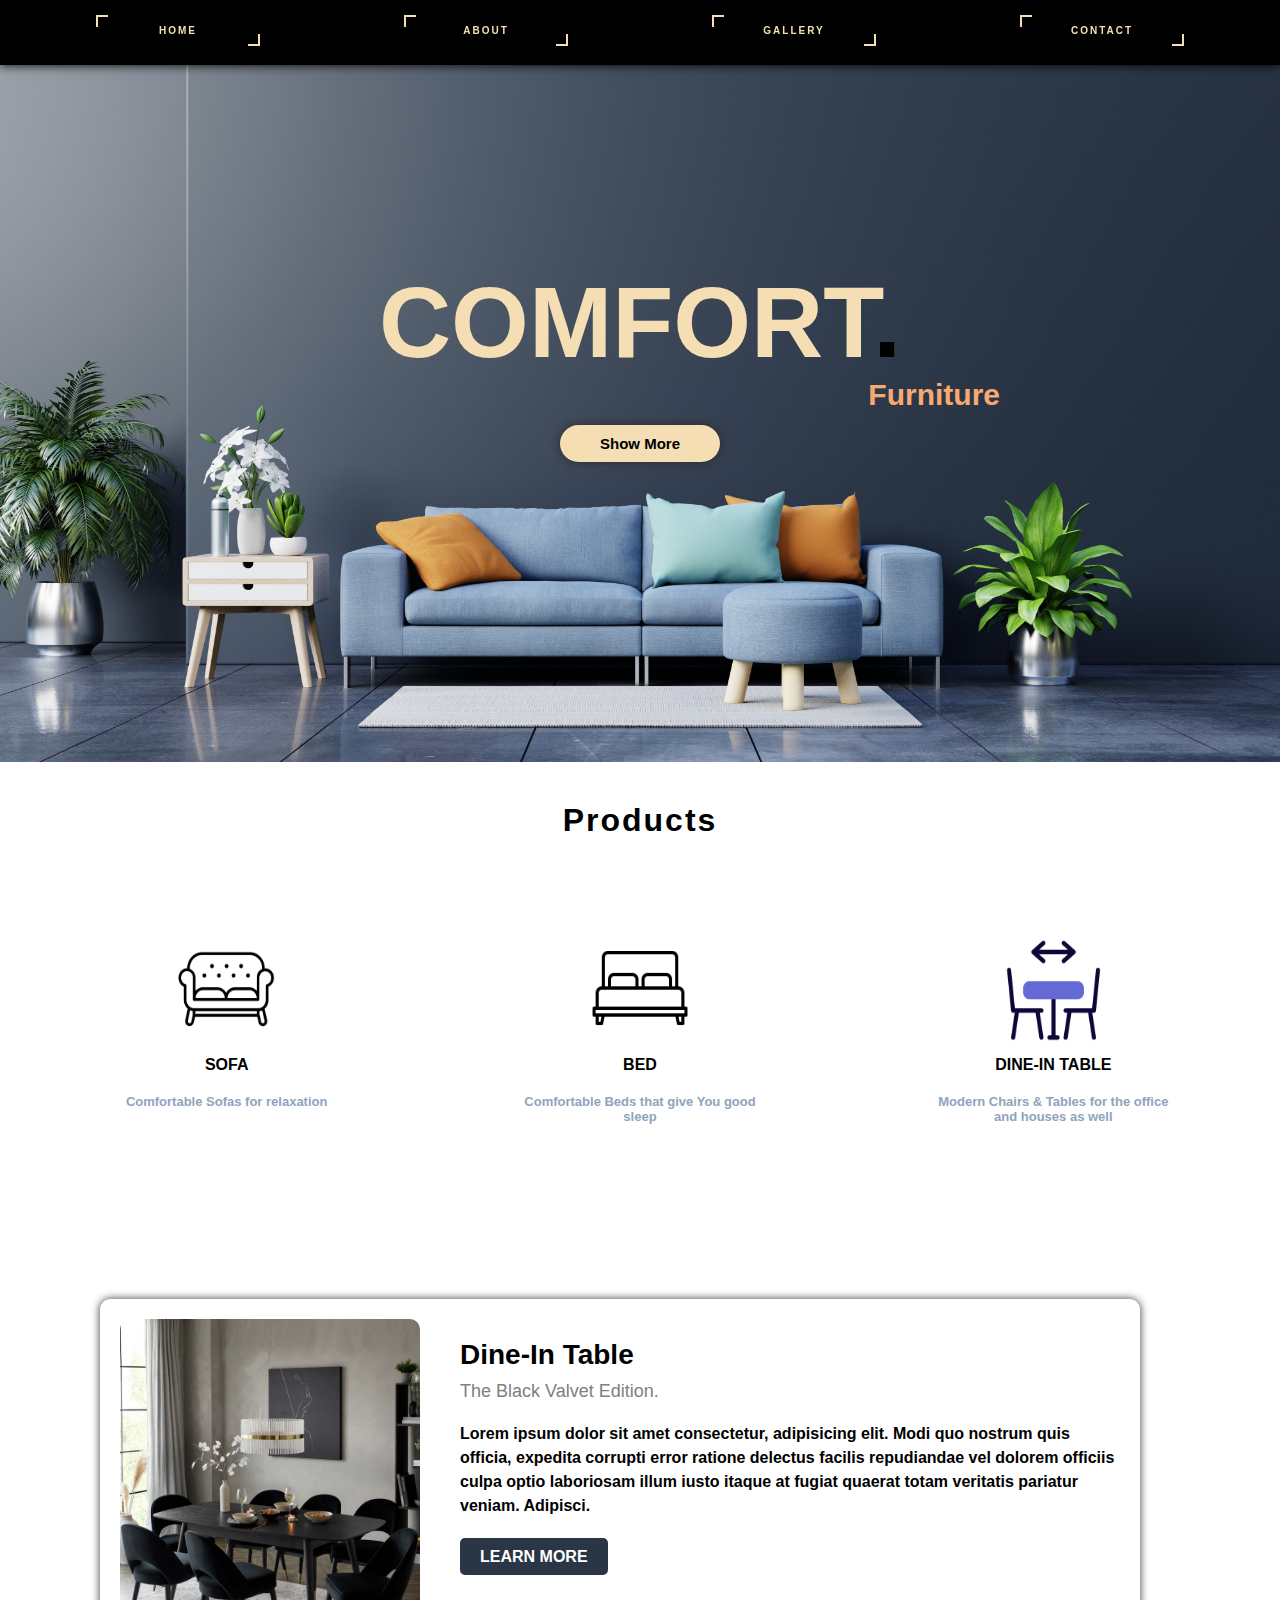
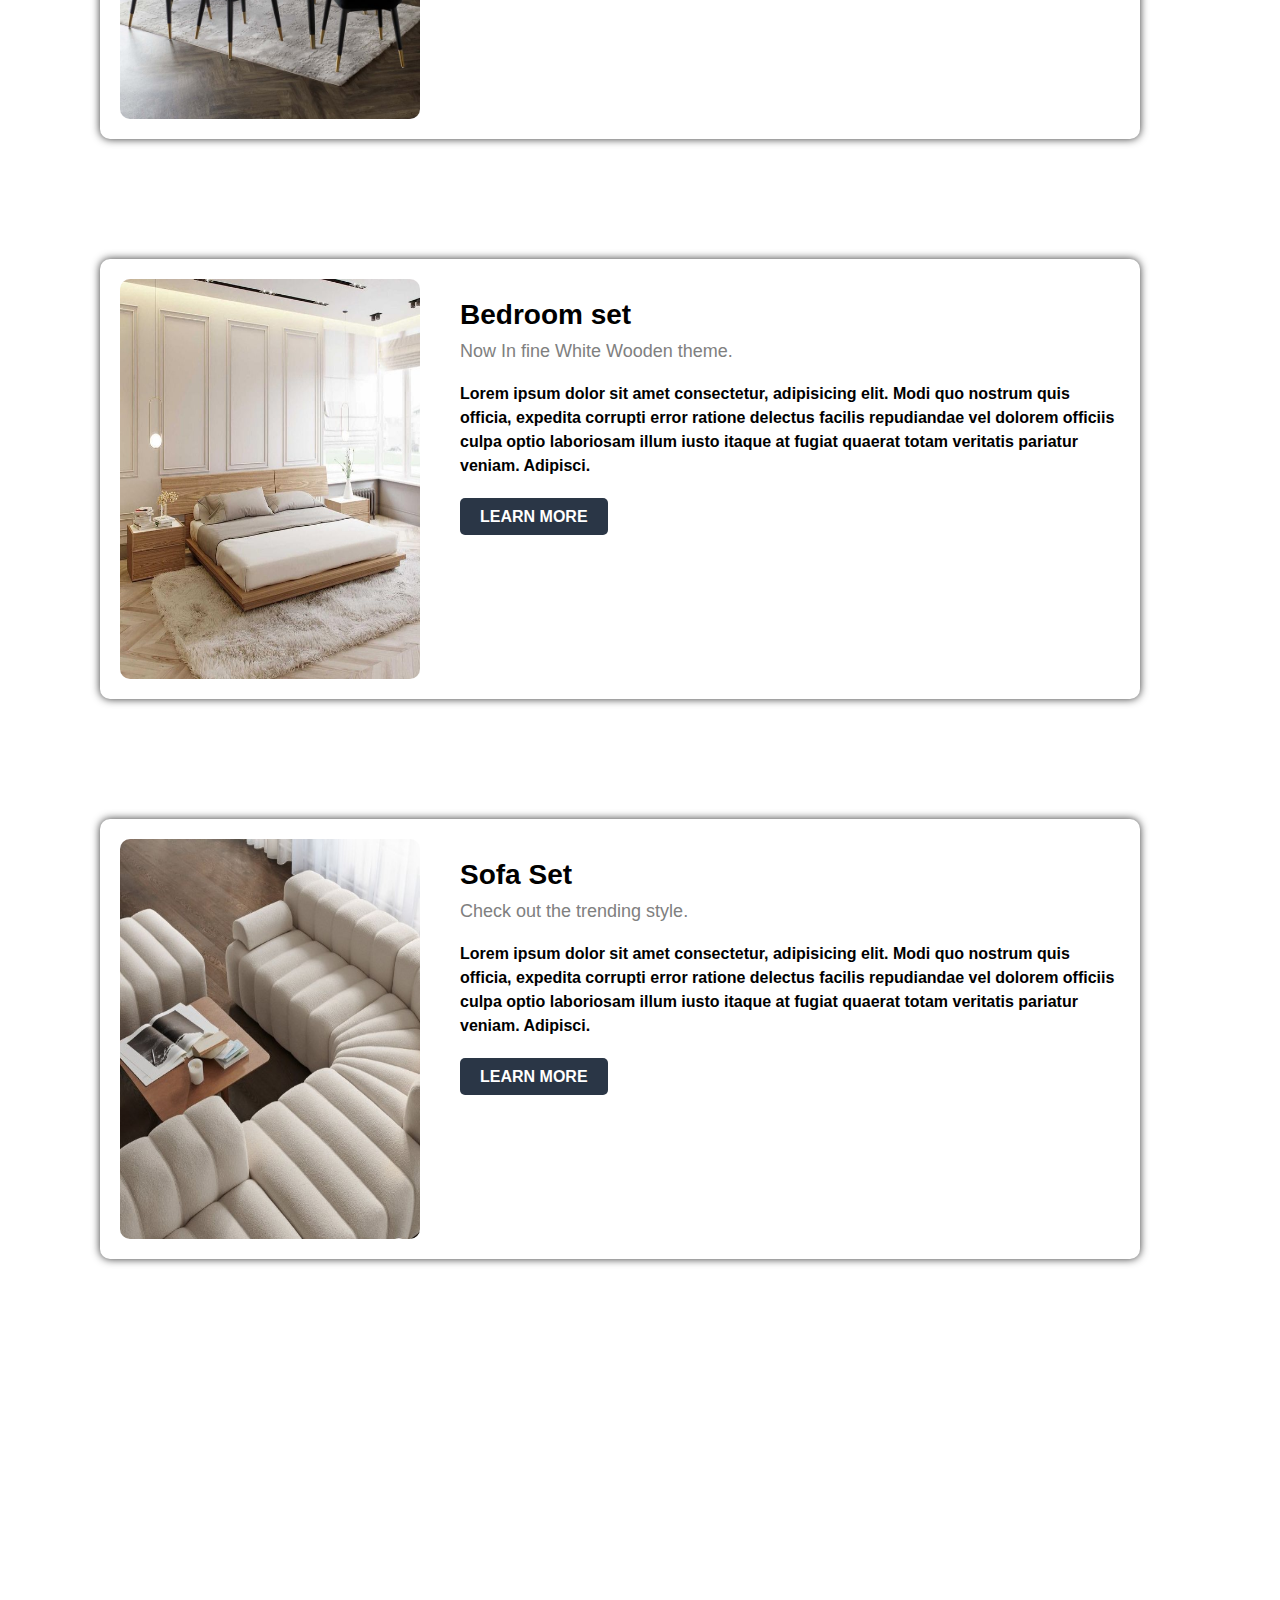
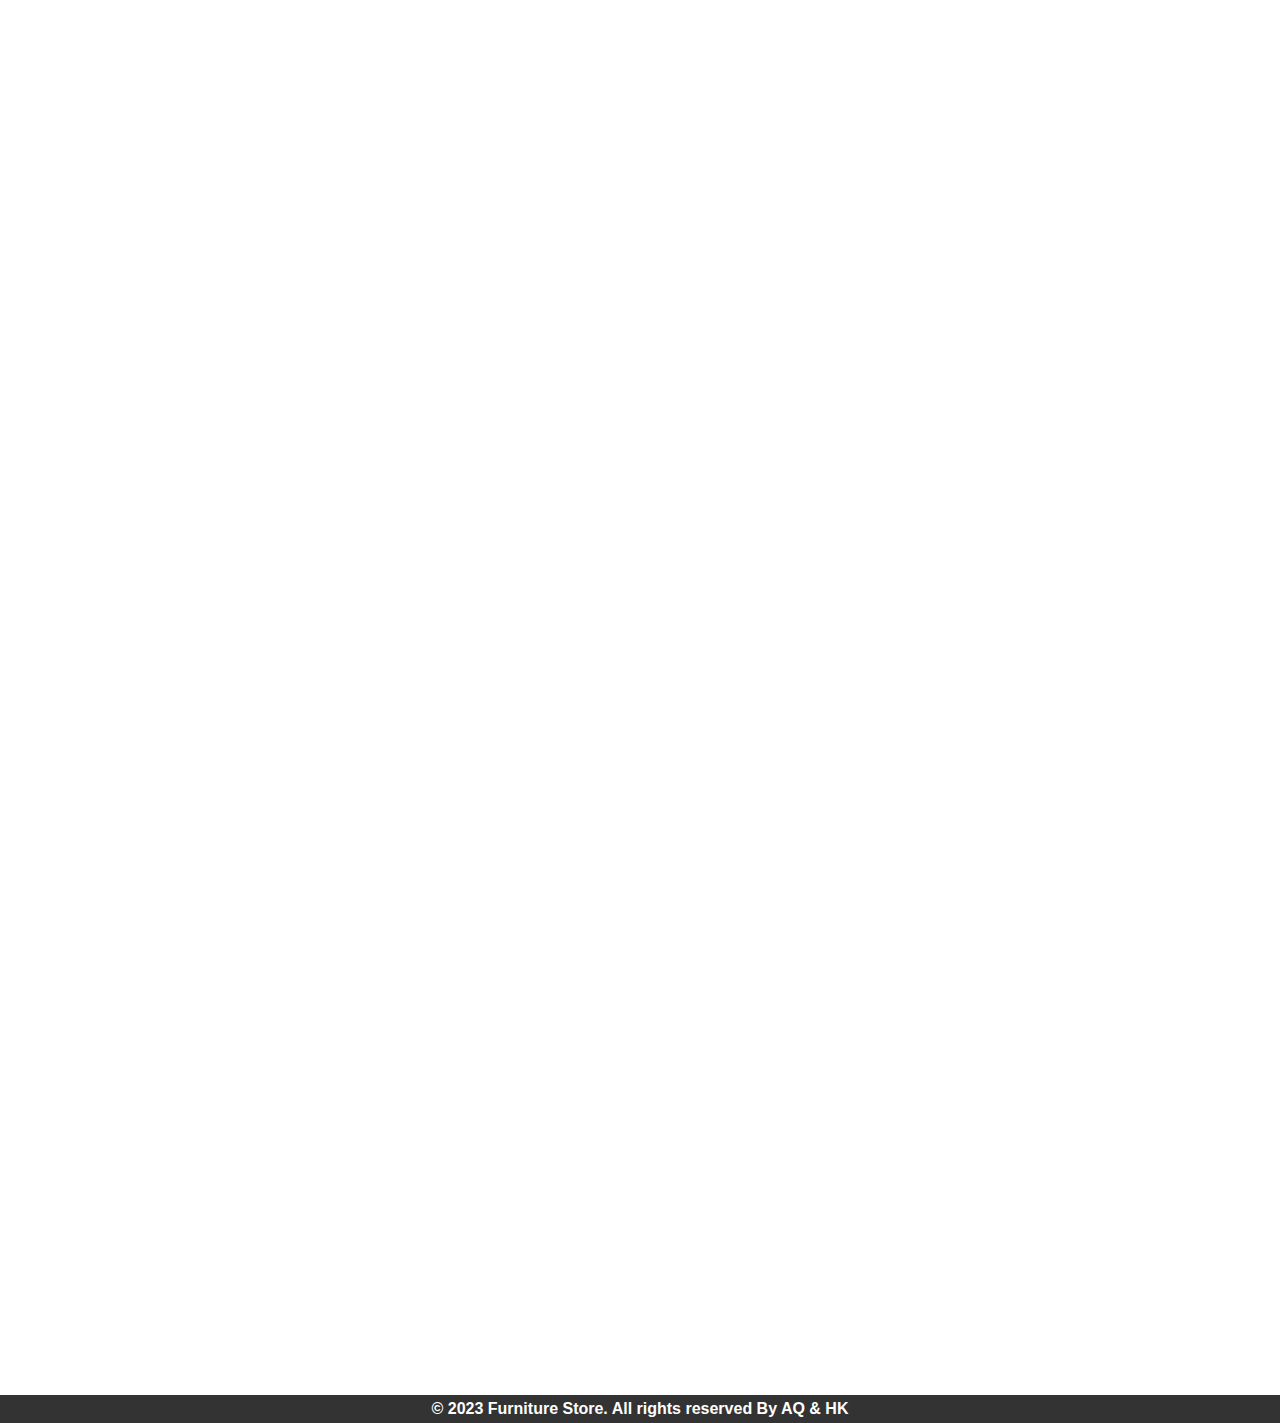
<file: index.html>
<!DOCTYPE html>
<html lang="en">
<head>
    <meta charset="UTF-8">
    <meta name="viewport" content="width=device-width, initial-scale=1.0">
    <title>Home</title>
    <link rel="stylesheet" href="style.css">
</head>
<body>
    <header>
        <div class="navbar">
            <a href="index.html">HOME</a>
            <a href="">ABOUT</a>
            <a href="">GALLERY</a>
            <a href="">CONTACT</a>
        </div>
    </header>
    <main>
    
        <div class="banner">
            <div class="banner-text">
                <h2>Comfort<span style="color: black; ">.</span></h2>
                <p>Furniture</p>
            </div>
            <div class="btn">
            <p>Show More</p>
            </div>
        </div>
        <div class="main-label">
            <h2>Products</h2>
        </div>
        <section>
        <div class="courses">
             
            <div class="course">
                <img src="./images/sofa.png" alt"Bed">
                <h2>SOFA</h2>
                <p>Comfortable Sofas for relaxation</p>
            </div>
            
            <div class="course Bed">
                <img src="./images/bed.png" alt="Sofa">
                <h2>BED</h2>
                <p>Comfortable Beds that give You good sleep</p>
            </div>
             
            <div class="course">
                <img src="./images/restaurant.png" alt="Dine-In Tables">
                <h2>DINE-IN TABLE</h2>
                <p>Modern Chairs & Tables for the office and houses as well</p>
            </div>
        
        </div>
        </section>
        <section>
            <div class="container">
                <img src="./images/Clover Black Velvet Dining Chair - Set of 2.jfif" alt="Drop Chair - Yellow Leather Edition">
                <div class="content">
                    <h1>Dine-In Table</h1>
                    <h2>The Black Valvet Edition.</h2>
                    <p>Lorem ipsum dolor sit amet consectetur, adipisicing elit. Modi quo nostrum quis officia, expedita corrupti error ratione delectus facilis repudiandae vel dolorem officiis culpa optio laboriosam illum iusto itaque at fugiat quaerat totam veritatis pariatur veniam. Adipisci.</p>
                    <a href="/table.html" class="butto">Learn More</a>
                </div>
            </div>
            <div  class="container">

                <img src="./images/Mila Pendant Lamp  9_8 _ Dia 25cm-Gold.jfif" alt="Drop Chair - Yellow Leather Edition">
                <div class="content">
                    <h1>Bedroom set</h1>
                    <h2>Now In fine White Wooden theme.</h2>
                    <p>Lorem ipsum dolor sit amet consectetur, adipisicing elit. Modi quo nostrum quis officia, expedita corrupti error ratione delectus facilis repudiandae vel dolorem officiis culpa optio laboriosam illum iusto itaque at fugiat quaerat totam veritatis pariatur veniam. Adipisci.</p>
                    <a href="/bed.html" class="butto">Learn More</a>
                </div>
            </div>
            <div class="container">
                <img src="./images/{93BF8AE1-EBC7-45D5-8115-A05A61A1380D}.png.jpg" alt="Drop Chair - Yellow Leather Edition">
                <div class="content">
                    <h1>Sofa Set</h1>
                    <h2>Check out the trending style.</h2>
                    <p>Lorem ipsum dolor sit amet consectetur, adipisicing elit. Modi quo nostrum quis officia, expedita corrupti error ratione delectus facilis repudiandae vel dolorem officiis culpa optio laboriosam illum iusto itaque at fugiat quaerat totam veritatis pariatur veniam. Adipisci.</p>
                    <a href="/sofa.html" class="butto">Learn More</a>
                </div>
            </div>
        </section>
    </main>
    <br>
    <footer>
        <p>
            &copy; 2023 Furniture Store. All rights reserved By AQ & HK
        </p>
    </footer>    
</body>
</html>
</file>
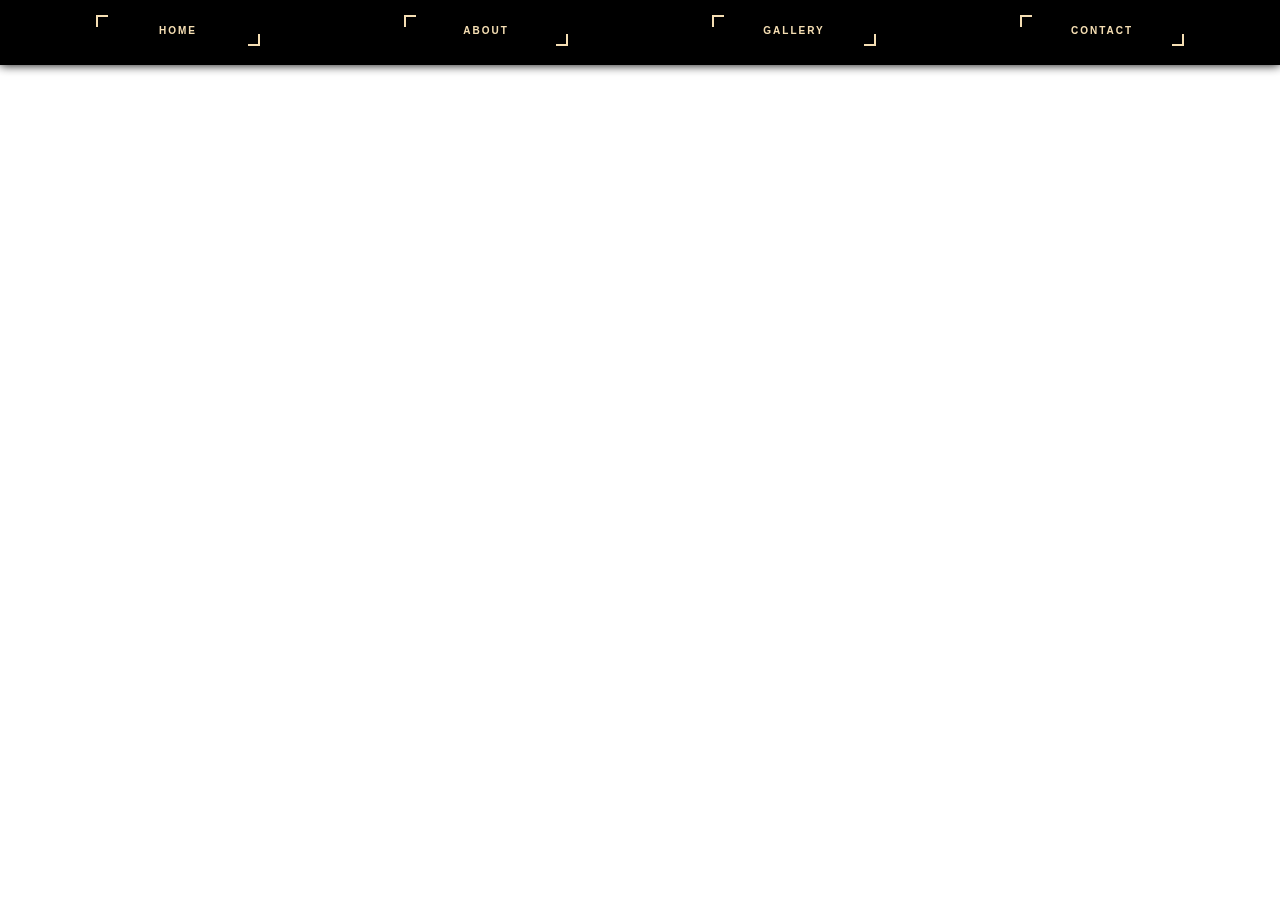
<file: bed.html>
<!DOCTYPE html>
<html lang="en">
<head>
    <meta charset="UTF-8">
    <meta name="viewport" content="width=device-width, initial-scale=1.0">
    <title>Bedroom[Comfort.furniture]</title>
    <link rel="stylesheet" href="style.css">
</head>
<body>
    <header>
        <div class="navbar">
            <a href="index.html">HOME</a>
            <a href="">ABOUT</a>
            <a href="">GALLERY</a>
            <a href="">CONTACT</a>
        </div>
    </header>
</body>
</html>
</file>
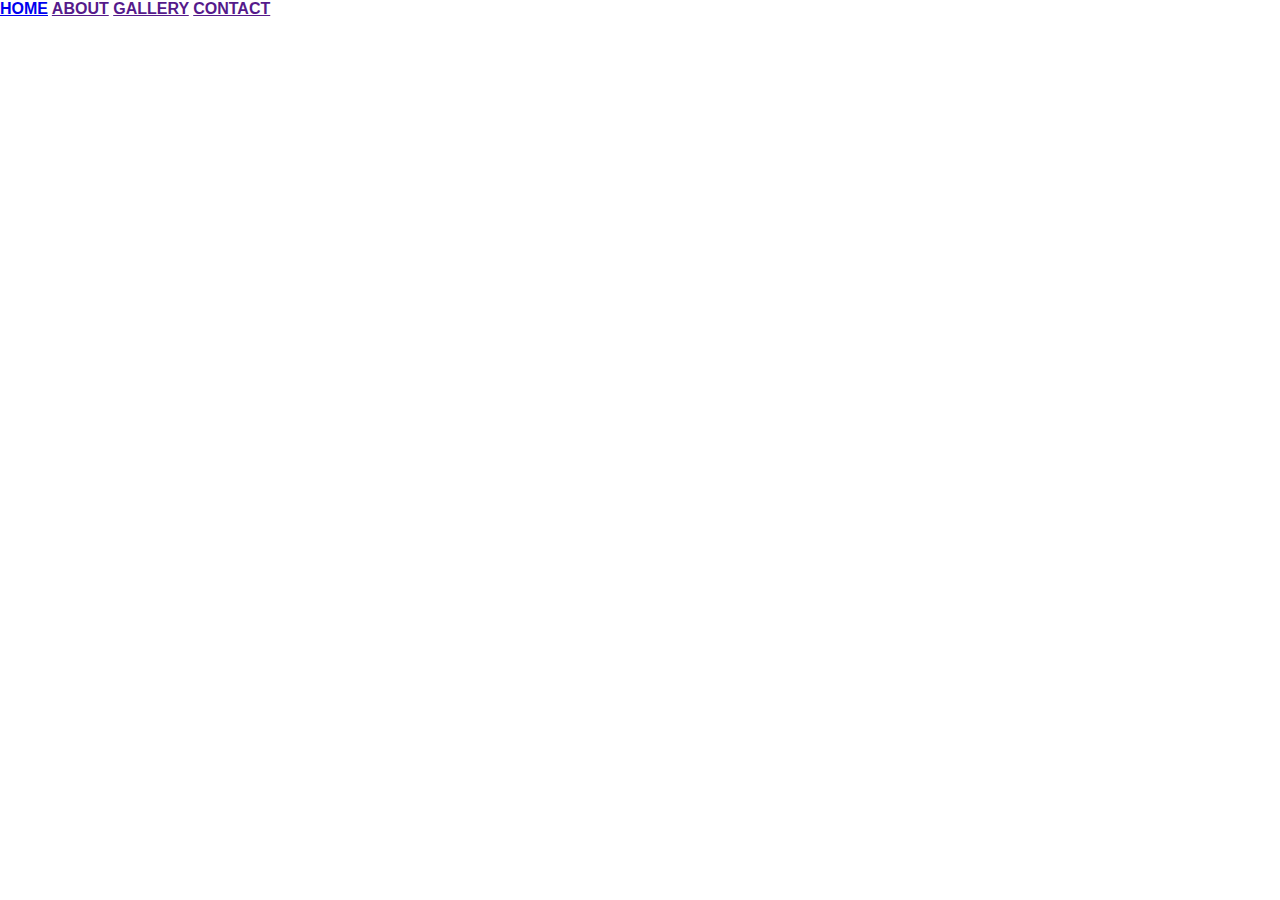
<file: sofa.html>
<!DOCTYPE html>
<html lang="en">
<head>
    <meta charset="UTF-8">
    <meta name="viewport" content="width=device-width, initial-scale=1.0">
    <title>Sofa[Comfort.furniture]</title>
    <link rel="stylesheet" href="style.css">
</head>
<body>
    <header>
        <div class="button">
            <a href="index.html">HOME</a>
            <a href="">ABOUT</a>
            <a href="">GALLERY</a>
            <a href="">CONTACT</a>
        </div>
    </header>
</body>
</html>
</file>
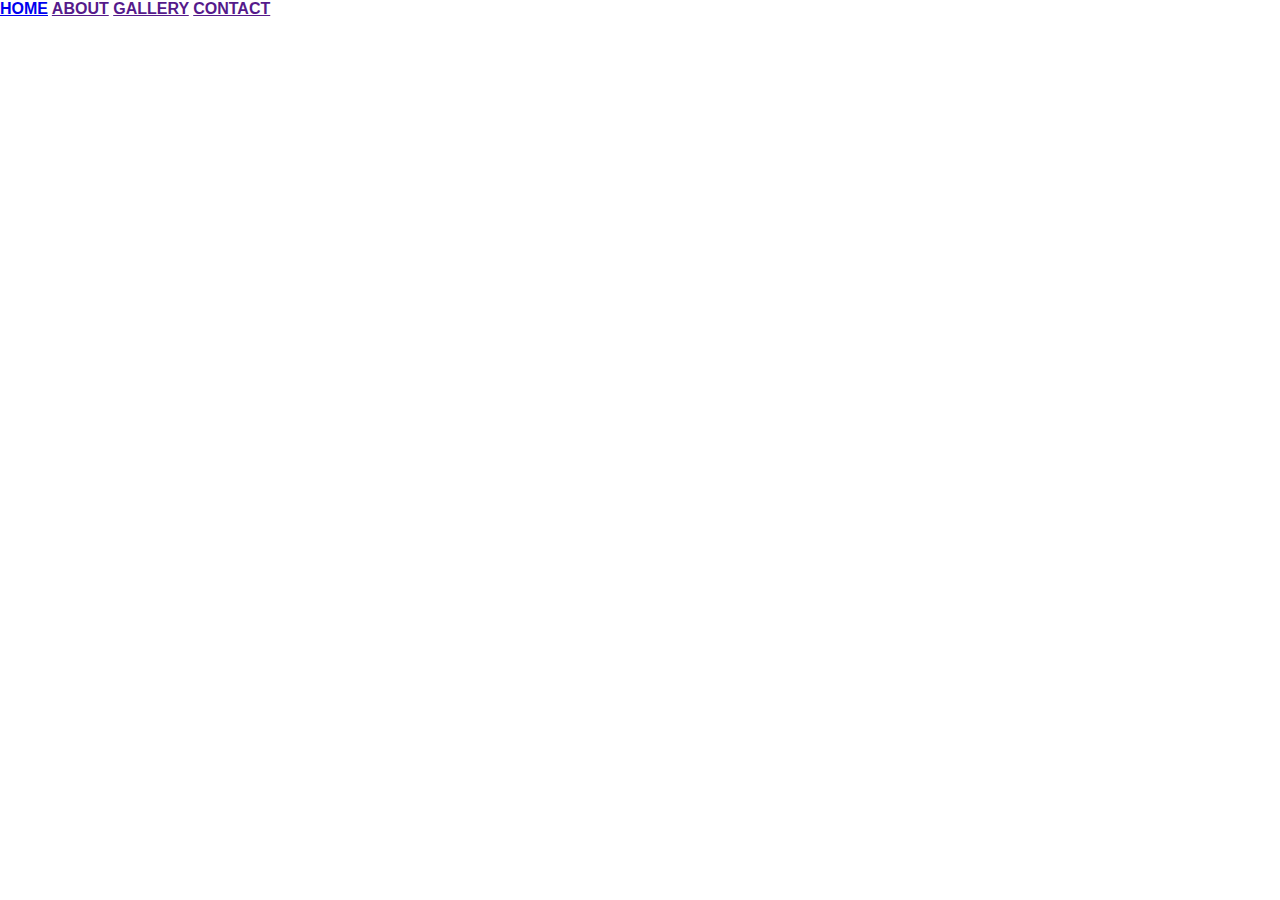
<file: table.html>
<!DOCTYPE html>
<html lang="en">
<head>
    <meta charset="UTF-8">
    <meta name="viewport" content="width=device-width, initial-scale=1.0">
    <title>Table[Comfort.Furnitures]</title>
    <link rel="stylesheet" href="style.css">
</head>
<body>
    <header>
        <div class="button">
            <a href="index.html">HOME</a>
            <a href="">ABOUT</a>
            <a href="">GALLERY</a>
            <a href="">CONTACT</a>
        </div>
    </header>
</body>
</html>
</file>
<file: style.css>
*{

    @import url('https://fonts.googleapis.com/css2?family=Roboto:ital,wght@0,100;0,300;0,400;0,500;0,700;0,900;1,100;1,300;1,400;1,500;1,700;1,900&display=swap');
    margin: 0;
    padding: 0;
    /* font-family: 'Arial',sans-serif; */
    font-family: "Roboto", sans-serif;
    font-weight: 800;
    font-style: normal;
}
html, body{
    height: 100%;
    margin: 0;
}
main{
    min-height: calc(500vh - 500px);
    margin-bottom: 40%;
    padding-top: 65px;
}
.navbar{
    background-color: black;
    margin: 0;
    box-sizing: border-box;
    z-index: 10;
    text-align: center;
    box-sizing: border-box;
    padding-top: 15px;
    padding-bottom: 15px;
    position: fixed;
    justify-content: space-around;
    width: 100%; 
    box-shadow: 0 0 10px black;
}
.navbar a{
    text-decoration: none;
    padding: 10px 5px;
    margin: 0 70px;
    position: relative;
    color: wheat;
    letter-spacing: 2px;
    transition: 0.5s;
    width: 12%;
    display:inline-block;
    flex-direction: column;
    text-align: center;
    font-size: 10px;
    font-weight: bold;
    /* float: right 20px; */
    justify-content: space-around;
    transition: background-color 0.3s;
    overflow: hidden;
    /* webkit-box-reflect:below 1px lineargradient(transparent,#0003); */
}
.navbar a::before{
    transition-delay: 0.5s;
    content: '';
    position: absolute;
    top: 0;
    left: 0;
    width: 10px;
    height: 10px;
    border-top: 2px solid wheat;
    border-left: 2px solid wheat;
    transition: 0.5s; 
}
.navbar a:hover:before{
    width: 100%;
    height: 100%;
    transition-delay: 0.s;

}
.navbar a::after{
    transition-delay: 0.5s;

    content: '';
    position: absolute;
    bottom: 0;
    right: 0;
    width: 10px;
    height: 10px;
    border-bottom: 2px solid wheat;
    border-right: 2px solid wheat;
    transition: 0.5s; 
}
.navbar a:hover:after{
    width: 100%;
    height: 100%;
    transition-delay: 0.s;

}

.banner{
    text-align: center;
    color: wheat;
    background-image: url('./img/bg.jpg');
    background-repeat: no-repeat;
    padding-top: 200px;
    padding-bottom: 300px;
    background-size: 100% 100%;
    
} 
.banner-text {
    display: flex;
    flex-direction: column;
    justify-content: center;
    align-items: center;
    position:  relative;
    margin: 80px;
}

.banner-text h2 {
    margin-bottom: 10px;
    padding: 0;
    z-index: 2;
    top: -80px;
    font-size: 100px;
    text-transform: uppercase;
    position: absolute;
}

.banner-text p {
    position: absolute;
    right: 200px;
    font-size: 30px;
    margin:0;
    margin-top: 100px;
    z-index: 2;
    padding: 0;
    color: rgb(247, 168, 115);
}

.btn{
    background-color: wheat;
    display: inline-block;
    color: black;
    /* width: 20px;
    height: 20px; */
    box-shadow: 0 0 10px rgb(44, 43, 43);
    font-size: 15px;
    /* padding: 20px; */
    font-weight: 400px;
    border-radius: 30px;
    padding: 10px 40px;
    margin: 0 5px;
    cursor: pointer;
    vertical-align: middle;
}
.btn:hover{
    transition: background-color 0.3s;
    font-size: 15px;
    color: wheat;
    background-color: black;
    font-weight: 400px;
}
.btn::before{
    content: '';
    transition-delay: 0.5s;
    background-color: wheat;
    transition: 0.5s;
    color: black;

}
.btn:hover:before{
    width: 100%;
    height: 100%;
    transition-delay: 0.5s;
    
}
.btn::after{
    transition-delay: 0.5s;
    background-color:wheat;
    content: '';
    color: black;
    transition: 0.5s
}
.btn:hover::after{
    width: 100%;
    height: 100%;
    transition-delay: 0.5s;
}
.main-label h2{
    display: flex;
    flex-direction: row;
    justify-content: center;
    padding-top: 40px;
    font-weight: 550;
    letter-spacing: 2px;
    font-size: xx-large;
}

section{
    display: flex;
    flex-direction: column;
    align-content: center;
    height: 400px;
}
.courses {
    display: flex;
    justify-content: space-around;
    
    /* height: 50%; */
    /* width: 30%; */
    padding: 20px;
    margin-top: 40px;
    margin-bottom: 20px;
}

.course {
    background-color: #fff;
    /* border: 2px solid #ccc; */
    padding: 35px 15px;
    width: 30%;
    text-align: center;
    margin: 0 70px;
    /* box-shadow: 0 0 10px rgba(0, 0, 0, 0.1); */
}
.course:hover{
    box-shadow:0 0px 5px rgba(0, 0, 0, 0.1) ;
    border-radius: 20px;
}

.course h2 {
    /* background-color: goldenrod; */
    padding: 10px;
    /* border: 2px solid black; */
    /* margin-bottom: ; */
    font-weight: bold;
    font-size: medium;
    color: black;
}

.course img {
    width: 40%;
    height: 60%;
}
/* .fa-arrow-left{ */
    /* width: 20px; */
/* } */

.course p {
    margin-top: 10px;
    font-size: small;
    color: #8fa4bd;
}
.container {
    display: flex;
    flex-direction: row;
    background-color: #ffffff;
    padding: 20px;
    border-radius: 10px;
    margin: 60px 0px 60px 100px;
    gap: 30px;
    box-shadow: 0px 0px 8px rgba(0, 0, 0, 0.8);
    max-width: 1000px;
}
.container:hover {
   transform: translateY(-5px);
   box-shadow: 0px 0px 8px rgba(0, 0, 0, 0.8);
}
.container img {
    max-width: 300px;
    min-height: 400px;
    border-radius: 10px;
    margin-right: 10px;
}
.content {
    max-width: 1200px;
    min-height: 200px;
    margin-top: 20px;
}
.content h1 {
    font-size: 28px;
    margin-bottom: 10px;
}
.content h2 {
    font-size: 18px;
    font-weight: normal;
    color: gray;
    margin-bottom: 20px;
}
.content p {
    font-size: 16px;
    line-height: 1.5;
    margin-bottom: 30px;
}
.butto {
    text-decoration: none;
    padding: 10px 20px;
    background-color: #2a3646;
    color: #fff;
    border-radius: 5px;
    font-weight: bold;
    text-transform: uppercase;
}
.butto:hover {
    background-color: #8fa4bd;
}

footer{
    text-align: center;
    padding: 5px 0;
    background: #333;
    color: #fff;
    position: relative;
    bottom: 0;
    width: 100%;
}
</file>
